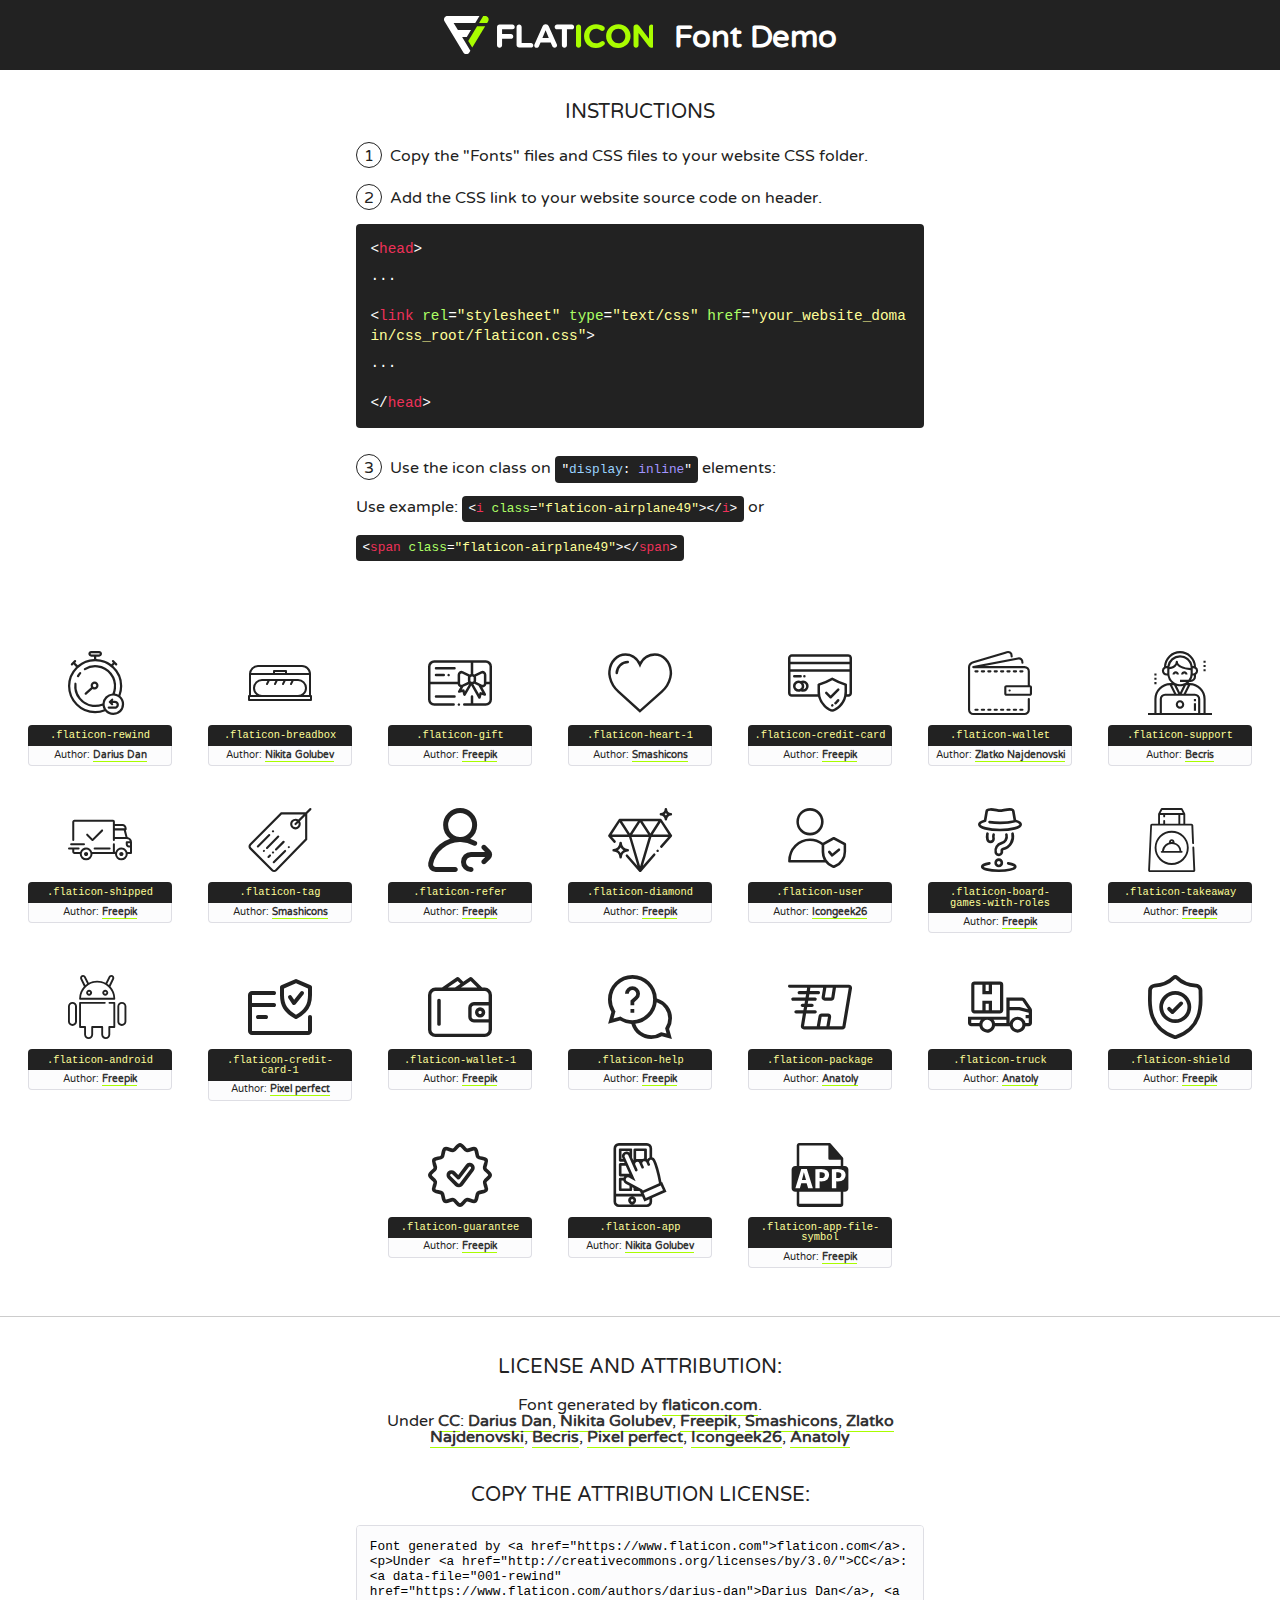
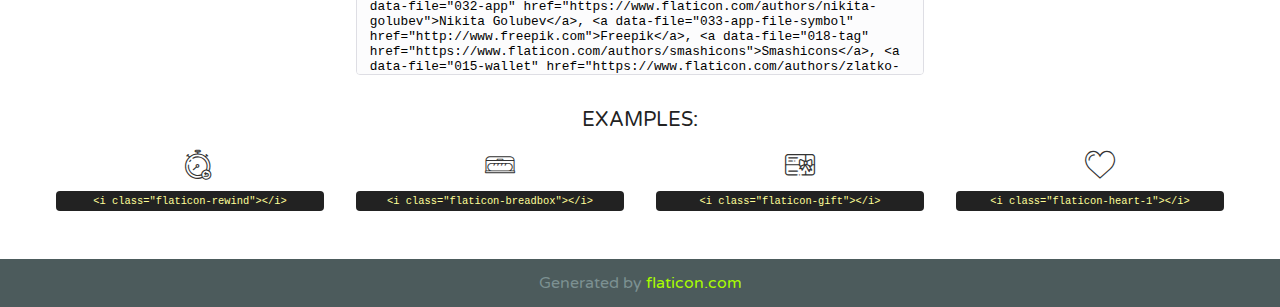
<file: DeliMarket.Tienda/wwwroot/css/font/flaticon.html>
<!DOCTYPE html>
<!--
  Flaticon icon font: Flaticon
  Creation date: 28/11/2019 06:06
-->
<html>
<!DOCTYPE html>
<html>

<head>
    <title>Flaticon WebFont</title>
    <link href="http://fonts.googleapis.com/css?family=Varela+Round" rel="stylesheet" type="text/css" />
    <link rel="stylesheet" type="text/css" href="flaticon.css">
    <meta charset="UTF-8">
    <style>
    html, body, div, span, applet, object, iframe,
    h1, h2, h3, h4, h5, h6, p, blockquote, pre,
    a, abbr, acronym, address, big, cite, code,
    del, dfn, em, img, ins, kbd, q, s, samp,
    small, strike, strong, sub, sup, tt, var,
    b, u, i, center,
    dl, dt, dd, ol, ul, li,
    fieldset, form, label, legend,
    table, caption, tbody, tfoot, thead, tr, th, td,
    article, aside, canvas, details, embed, 
    figure, figcaption, footer, header, hgroup, 
    menu, nav, output, ruby, section, summary,
    time, mark, audio, video {
        margin: 0;
        padding: 0;
        border: 0;
        font-size: 100%;
        font: inherit;
        vertical-align: baseline;
    }
    /* HTML5 display-role reset for older browsers */
    article, aside, details, figcaption, figure, 
    footer, header, hgroup, menu, nav, section {
        display: block;
    }
    body {
        line-height: 1;
    }
    ol, ul {
        list-style: none;
    }
    blockquote, q {
        quotes: none;
    }
    blockquote:before, blockquote:after,
    q:before, q:after {
        content: '';
        content: none;
    }
    table {
        border-collapse: collapse;
        border-spacing: 0;
    }
    body {
        font-family: 'Varela Round', Helvetica, Arial, sans-serif;
        font-size: 16px;
        color: #222;
    }
    a {
        color: #333;
        border-bottom: 1px solid #a9fd00;
        font-weight: bold;
        text-decoration: none;
    }
    * {
        -moz-box-sizing: border-box;
        -webkit-box-sizing: border-box;
        box-sizing: border-box;
        margin: 0;
        padding: 0;
    }
    [class^="flaticon-"]:before, [class*=" flaticon-"]:before, [class^="flaticon-"]:after, [class*=" flaticon-"]:after {
        font-family: Flaticon;
        font-size: 30px;
        font-style: normal;
        margin-left: 20px;
        color: #333;
    }
    .wrapper {
        max-width: 600px;
        margin: auto;
        padding: 0 1em;
    }
    .title {
        font-size: 1.25em;
        text-align: center;
        margin-bottom: 1em;
        text-transform: uppercase;
    }
    header {
        text-align: center;
        background-color: #222;
        color: #fff;
        padding: 1em;
    }
    header .logo {
        width: 210px;
        height: 38px;
        display: inline-block;
        vertical-align: middle;
        margin-right: 1em;
        border: none;
    }
    header strong {
        font-size: 1.95em;
        font-weight: bold;
        vertical-align: middle;
        margin-top: 5px;
        display: inline-block;
    }
    .demo {
        margin: 2em auto;
        line-height: 1.25em;
    }
    .demo ul li {
        margin-bottom: 1em;
    }
    .demo ul li .num {
        color: #222;
        border-radius: 20px;
        display: inline-block;
        width: 26px;
        padding: 3px;
        height: 26px;
        text-align: center;
        margin-right: 0.5em;
        border: 1px solid #222;
    }
    .demo ul li code {
        background-color: #222;
        border-radius: 4px;
        padding: 0.25em 0.5em;
        display: inline-block;
        color: #fff;
        font-family: Consolas,Monaco,Lucida Console,Liberation Mono,DejaVu Sans Mono,Bitstream Vera Sans Mono,Courier New, monospace;
        font-weight: lighter;
        margin-top: 1em;
        font-size: 0.8em;
        word-break: break-all;
    }
    .demo ul li code.big {
        padding: 1em;
        font-size: 0.9em;
    }
    .demo ul li code .red {
        color: #EF3159;
    }
    .demo ul li code .green {
        color: #ACFF65;
    }
    .demo ul li code .yellow {
        color: #FFFF99;
    }
    .demo ul li code .blue {
        color: #99D3FF;
    }
    .demo ul li code .purple {
        color: #A295FF;
    }
    .demo ul li code .dots {
        margin-top: 0.5em;
        display: block;
    }
    #glyphs {
        border-bottom: 1px solid #ccc;
        padding: 2em 0;
        text-align: center;
    }
    .glyph {
        display: inline-block;
        width: 9em;
        margin: 1em;
        text-align: center;
        vertical-align: top;
        background: #FFF;
    }
    .glyph .glyph-icon {
        padding: 10px;
        display: block;
        font-family:"Flaticon";
        font-size: 64px;
        line-height: 1;
    }
    .glyph .glyph-icon:before {
        font-size: 64px;
        color: #222;
        margin-left: 0;
    }
    .class-name {
        font-size: 0.65em;
        background-color: #222;
        color: #fff;
        border-radius: 4px 4px 0 0;
        padding: 0.5em;
        color: #FFFF99;
        font-family: Consolas,Monaco,Lucida Console,Liberation Mono,DejaVu Sans Mono,Bitstream Vera Sans Mono,Courier New, monospace;
    }
    .author-name {
        font-size: 0.6em;
        background-color: #fcfcfd;
        border: 1px solid #DEDEE4;
        border-top: 0;
        border-radius: 0 0 4px 4px;
        padding: 0.5em;
    }
    .class-name:last-child {
        font-size: 10px;
        color:#888;
    }
    .class-name:last-child a {
        font-size: 10px;
        color:#555;
    }
    .class-name:last-child a:hover {
        color:#a9fd00;
    }
    .glyph > input {
        display: block;
        width: 100px;
        margin: 5px auto;
        text-align: center;
        font-size: 12px;
        cursor: text;
    }
    .glyph > input.icon-input {
        font-family:"Flaticon";
        font-size: 16px;
        margin-bottom: 10px;
    }
    .attribution .title {
        margin-top: 2em;
    }
    .attribution textarea {
        background-color: #fcfcfd;
        padding: 1em;
        border: none;
        box-shadow: none;
        border: 1px solid #DEDEE4;
        border-radius: 4px;
        resize: none;
        width: 100%;
        height: 150px;
        font-size: 0.8em;
        font-family: Consolas,Monaco,Lucida Console,Liberation Mono,DejaVu Sans Mono,Bitstream Vera Sans Mono,Courier New, monospace;
        -webkit-appearance: none;
    }
    .iconsuse {
        margin: 2em auto;
        text-align: center;
        max-width: 1200px;
    }
    .iconsuse:after {
        content: '';
        display: table;
        clear: both;
    }
    .iconsuse .image {
        float: left;
        width: 25%;
        padding: 0 1em;
    }
    .iconsuse .image p {
        margin-bottom: 1em;
    }
    .iconsuse .image span {
        display: block;
        font-size: 0.65em;
        background-color: #222;
        color: #fff;
        border-radius: 4px;
        padding: 0.5em;
        color: #FFFF99;
        margin-top: 1em;
        font-family: Consolas,Monaco,Lucida Console,Liberation Mono,DejaVu Sans Mono,Bitstream Vera Sans Mono,Courier New, monospace;
    }
    #footer {
        text-align: center;
        background-color: #4C5B5C;
        color: #7c9192;
        padding: 1em;
    }
    #footer a {
        border: none;
        color: #a9fd00;
        font-weight: normal;
    }
    @media (max-width: 960px) {
        .iconsuse .image {
            width: 50%;
        }
    }
    @media (max-width: 560px) {
        .iconsuse .image {
            width: 100%;
        }
    }
    </style>
</head>

<body class="characters-off">

    <header>
        <a href="https://www.flaticon.com" target="_blank" class="logo">
            <svg version="1.1" xmlns="http://www.w3.org/2000/svg" xmlns:xlink="http://www.w3.org/1999/xlink" xmlns:a="http://ns.adobe.com/AdobeSVGViewerExtensions/3.0/" viewBox="0 0 560.875 102.036" enable-background="new 0 0 560.875 102.036" xml:space="preserve">
                <defs>
                </defs>
                <g>
                    <g class="letters">
                        <path fill="#ffffff" d="M141.596,29.675c0-3.777,2.985-6.767,6.764-6.767h34.438c3.426,0,6.15,2.728,6.15,6.15
                        c0,3.43-2.724,6.149-6.15,6.149h-27.674v13.091h23.719c3.429,0,6.151,2.724,6.151,6.15c0,3.43-2.723,6.149-6.151,6.149h-23.719
                        v17.574c0,3.773-2.986,6.761-6.764,6.761c-3.779,0-6.764-2.989-6.764-6.761V29.675z"></path>
                        <path fill="#ffffff" d="M193.844,29.149c0-3.781,2.985-6.767,6.764-6.767c3.776,0,6.763,2.985,6.763,6.767v42.957h25.039
                        c3.426,0,6.149,2.726,6.149,6.153c0,3.425-2.723,6.15-6.149,6.15h-31.802c-3.779,0-6.764-2.986-6.764-6.768V29.149z"></path>
                        <path fill="#ffffff" d="M241.891,75.71l21.438-48.407c1.492-3.341,4.215-5.357,7.906-5.357h0.792
                        c3.686,0,6.323,2.017,7.815,5.357l21.439,48.407c0.436,0.967,0.701,1.845,0.701,2.723c0,3.602-2.809,6.501-6.414,6.501
                        c-3.161,0-5.269-1.845-6.499-4.655l-4.132-9.661h-27.059l-4.301,10.102c-1.144,2.631-3.426,4.214-6.237,4.214
                        c-3.517,0-6.24-2.81-6.24-6.325C241.1,77.64,241.451,76.677,241.891,75.71z M279.932,58.666l-8.521-20.297l-8.526,20.297H279.932
                        z"></path>
                        <path fill="#ffffff" d="M314.864,35.387H301.86c-3.429,0-6.239-2.813-6.239-6.238c0-3.429,2.811-6.24,6.239-6.24h39.533
                        c3.426,0,6.237,2.811,6.237,6.24c0,3.425-2.811,6.238-6.237,6.238h-13.001v42.785c0,3.773-2.99,6.761-6.764,6.761
                        c-3.779,0-6.764-2.989-6.764-6.761V35.387z"></path>
                        <path fill="#A9FD00" d="M352.615,29.149c0-3.781,2.985-6.767,6.767-6.767c3.774,0,6.761,2.985,6.761,6.767v49.024
                        c0,3.773-2.987,6.761-6.761,6.761c-3.781,0-6.767-2.989-6.767-6.761V29.149z"></path>
                        <path fill="#A9FD00" d="M374.132,53.836v-0.179c0-17.481,13.178-31.801,32.065-31.801c9.22,0,15.459,2.458,20.557,6.238
                        c1.402,1.054,2.637,2.985,2.637,5.357c0,3.692-2.985,6.59-6.681,6.59c-1.845,0-3.071-0.702-4.044-1.319
                        c-3.776-2.813-7.729-4.393-12.562-4.393c-10.364,0-17.831,8.611-17.831,19.154v0.173c0,10.542,7.291,19.329,17.831,19.329
                        c5.715,0,9.492-1.756,13.359-4.834c1.049-0.874,2.458-1.491,4.039-1.491c3.429,0,6.325,2.813,6.325,6.236
                        c0,2.106-1.056,3.78-2.282,4.834c-5.539,4.834-12.036,7.733-21.878,7.733C387.572,85.464,374.132,71.493,374.132,53.836z"></path>
                        <path fill="#A9FD00" d="M433.009,53.836v-0.179c0-17.481,13.79-31.801,32.766-31.801c18.981,0,32.592,14.143,32.592,31.628v0.173
                        c0,17.483-13.785,31.807-32.769,31.807C446.625,85.464,433.009,71.32,433.009,53.836z M484.224,53.836v-0.179
                        c0-10.539-7.725-19.326-18.626-19.326c-10.893,0-18.449,8.611-18.449,19.154v0.173c0,10.542,7.73,19.329,18.626,19.329
                        C476.676,72.986,484.224,64.378,484.224,53.836z"></path>
                        <path fill="#A9FD00" d="M506.233,29.321c0-3.774,2.99-6.763,6.767-6.763h1.401c3.252,0,5.183,1.583,7.029,3.953l26.093,34.265
                        V29.059c0-3.692,2.99-6.677,6.681-6.677c3.683,0,6.671,2.985,6.671,6.677v48.934c0,3.78-2.987,6.765-6.764,6.765h-0.436
                        c-3.257,0-5.188-1.581-7.034-3.953l-27.056-35.492v32.944c0,3.687-2.985,6.676-6.678,6.676c-3.683,0-6.673-2.989-6.673-6.676
                        V29.321z"></path>
                    </g>
                    <g class="insignia">
                        <path fill="#ffffff" d="M48.372,56.137h12.517l11.156-18.537H37.186L25.688,18.539h57.825L94.668,0H9.271
                        C5.925,0,2.842,1.801,1.198,4.716c-1.644,2.907-1.593,6.482,0.134,9.343l50.38,83.501c1.678,2.781,4.689,4.476,7.938,4.476
                        c3.246,0,6.257-1.695,7.935-4.476l2.898-4.804L48.372,56.137z"></path>
                        <g class="i">
                            <path fill="#A9FD00" d="M93.575,18.539h0.031v0.004l21.652,0.004l2.705-4.488c1.727-2.861,1.778-6.436,0.133-9.343
                            C116.454,1.801,113.371,0,110.026,0h-5.294L93.575,18.539z"></path>
                            <polygon fill="#A9FD00" points="88.291,27.356 64.725,66.486 75.519,84.404 109.942,27.356"></polygon>
                        </g>
                    </g>
                </g>
            </svg>
        </a>
        <strong>Font Demo</strong>
    </header>


    <section class="demo wrapper">

        <p class="title">Instructions</p>

        <ul>
            <li>
                <span class="num">1</span>Copy the "Fonts" files and CSS files to your website CSS folder.
            </li>
            <li>
                <span class="num">2</span>Add the CSS link to your website source code on header.
                <code class="big">
                    &lt;<span class="red">head</span>&gt;
                    <br/><span class="dots">...</span>
                    <br/>&lt;<span class="red">link</span> <span class="green">rel</span>=<span class="yellow">"stylesheet"</span> <span class="green">type</span>=<span class="yellow">"text/css"</span> <span class="green">href</span>=<span class="yellow">"your_website_domain/css_root/flaticon.css"</span>&gt;
                    <br/><span class="dots">...</span>
                    <br/>&lt;/<span class="red">head</span>&gt;
                </code>
            </li>

            <li>
                <p>
                    <span class="num">3</span>Use the icon class on <code>"<span class="blue">display</span>:<span class="purple"> inline</span>"</code> elements:
                    <br />
                    Use example: <code>&lt;<span class="red">i</span> <span class="green">class</span>=<span class="yellow">&quot;flaticon-airplane49&quot;</span>&gt;&lt;/<span class="red">i</span>&gt;</code> or <code>&lt;<span class="red">span</span> <span class="green">class</span>=<span class="yellow">&quot;flaticon-airplane49&quot;</span>&gt;&lt;/<span class="red">span</span>&gt;</code>
            </li>
        </ul>

    </section>




   <section id="glyphs">          
    
      
        <div class="glyph"><div class="glyph-icon flaticon-rewind"></div>
            <div class="class-name">.flaticon-rewind</div>
            <div class="author-name">Author: <a data-file="001-rewind" href="https://www.flaticon.com/authors/darius-dan">Darius Dan</a> </div> 
        </div>        
        
        <div class="glyph"><div class="glyph-icon flaticon-breadbox"></div>
            <div class="class-name">.flaticon-breadbox</div>
            <div class="author-name">Author: <a data-file="002-breadbox" href="https://www.flaticon.com/authors/nikita-golubev">Nikita Golubev</a> </div> 
        </div>        
        
        <div class="glyph"><div class="glyph-icon flaticon-gift"></div>
            <div class="class-name">.flaticon-gift</div>
            <div class="author-name">Author: <a data-file="003-gift" href="http://www.freepik.com">Freepik</a> </div> 
        </div>        
        
        <div class="glyph"><div class="glyph-icon flaticon-heart-1"></div>
            <div class="class-name">.flaticon-heart-1</div>
            <div class="author-name">Author: <a data-file="013-heart-1" href="https://www.flaticon.com/authors/smashicons">Smashicons</a> </div> 
        </div>        
        
        <div class="glyph"><div class="glyph-icon flaticon-credit-card"></div>
            <div class="class-name">.flaticon-credit-card</div>
            <div class="author-name">Author: <a data-file="014-credit-card" href="http://www.freepik.com">Freepik</a> </div> 
        </div>        
        
        <div class="glyph"><div class="glyph-icon flaticon-wallet"></div>
            <div class="class-name">.flaticon-wallet</div>
            <div class="author-name">Author: <a data-file="015-wallet" href="https://www.flaticon.com/authors/zlatko-najdenovski">Zlatko Najdenovski</a> </div> 
        </div>        
        
        <div class="glyph"><div class="glyph-icon flaticon-support"></div>
            <div class="class-name">.flaticon-support</div>
            <div class="author-name">Author: <a data-file="016-support" href="https://www.flaticon.com/authors/becris">Becris</a> </div> 
        </div>        
        
        <div class="glyph"><div class="glyph-icon flaticon-shipped"></div>
            <div class="class-name">.flaticon-shipped</div>
            <div class="author-name">Author: <a data-file="017-shipped" href="http://www.freepik.com">Freepik</a> </div> 
        </div>        
        
        <div class="glyph"><div class="glyph-icon flaticon-tag"></div>
            <div class="class-name">.flaticon-tag</div>
            <div class="author-name">Author: <a data-file="018-tag" href="https://www.flaticon.com/authors/smashicons">Smashicons</a> </div> 
        </div>        
        
        <div class="glyph"><div class="glyph-icon flaticon-refer"></div>
            <div class="class-name">.flaticon-refer</div>
            <div class="author-name">Author: <a data-file="019-refer" href="http://www.freepik.com">Freepik</a> </div> 
        </div>        
        
        <div class="glyph"><div class="glyph-icon flaticon-diamond"></div>
            <div class="class-name">.flaticon-diamond</div>
            <div class="author-name">Author: <a data-file="020-diamond" href="http://www.freepik.com">Freepik</a> </div> 
        </div>        
        
        <div class="glyph"><div class="glyph-icon flaticon-user"></div>
            <div class="class-name">.flaticon-user</div>
            <div class="author-name">Author: <a data-file="021-user" href="https://www.flaticon.com/authors/icongeek26">Icongeek26</a> </div> 
        </div>        
        
        <div class="glyph"><div class="glyph-icon flaticon-board-games-with-roles"></div>
            <div class="class-name">.flaticon-board-games-with-roles</div>
            <div class="author-name">Author: <a data-file="022-board-games-with-roles" href="http://www.freepik.com">Freepik</a> </div> 
        </div>        
        
        <div class="glyph"><div class="glyph-icon flaticon-takeaway"></div>
            <div class="class-name">.flaticon-takeaway</div>
            <div class="author-name">Author: <a data-file="023-takeaway" href="http://www.freepik.com">Freepik</a> </div> 
        </div>        
        
        <div class="glyph"><div class="glyph-icon flaticon-android"></div>
            <div class="class-name">.flaticon-android</div>
            <div class="author-name">Author: <a data-file="024-android" href="http://www.freepik.com">Freepik</a> </div> 
        </div>        
        
        <div class="glyph"><div class="glyph-icon flaticon-credit-card-1"></div>
            <div class="class-name">.flaticon-credit-card-1</div>
            <div class="author-name">Author: <a data-file="025-credit-card-1" href="https://www.flaticon.com/authors/pixel-perfect">Pixel perfect</a> </div> 
        </div>        
        
        <div class="glyph"><div class="glyph-icon flaticon-wallet-1"></div>
            <div class="class-name">.flaticon-wallet-1</div>
            <div class="author-name">Author: <a data-file="026-wallet-1" href="http://www.freepik.com">Freepik</a> </div> 
        </div>        
        
        <div class="glyph"><div class="glyph-icon flaticon-help"></div>
            <div class="class-name">.flaticon-help</div>
            <div class="author-name">Author: <a data-file="027-help" href="http://www.freepik.com">Freepik</a> </div> 
        </div>        
        
        <div class="glyph"><div class="glyph-icon flaticon-package"></div>
            <div class="class-name">.flaticon-package</div>
            <div class="author-name">Author: <a data-file="028-package" href="https://www.flaticon.com/authors/anatoly">Anatoly</a> </div> 
        </div>        
        
        <div class="glyph"><div class="glyph-icon flaticon-truck"></div>
            <div class="class-name">.flaticon-truck</div>
            <div class="author-name">Author: <a data-file="029-truck" href="https://www.flaticon.com/authors/anatoly">Anatoly</a> </div> 
        </div>        
        
        <div class="glyph"><div class="glyph-icon flaticon-shield"></div>
            <div class="class-name">.flaticon-shield</div>
            <div class="author-name">Author: <a data-file="030-shield" href="http://www.freepik.com">Freepik</a> </div> 
        </div>        
        
        <div class="glyph"><div class="glyph-icon flaticon-guarantee"></div>
            <div class="class-name">.flaticon-guarantee</div>
            <div class="author-name">Author: <a data-file="031-guarantee" href="http://www.freepik.com">Freepik</a> </div> 
        </div>        
        
        <div class="glyph"><div class="glyph-icon flaticon-app"></div>
            <div class="class-name">.flaticon-app</div>
            <div class="author-name">Author: <a data-file="032-app" href="https://www.flaticon.com/authors/nikita-golubev">Nikita Golubev</a> </div> 
        </div>        
        
        <div class="glyph"><div class="glyph-icon flaticon-app-file-symbol"></div>
            <div class="class-name">.flaticon-app-file-symbol</div>
            <div class="author-name">Author: <a data-file="033-app-file-symbol" href="http://www.freepik.com">Freepik</a> </div> 
        </div>        
        

    </section>



    <section class="attribution wrapper"   style="text-align:center;">

      <div class="title">License and attribution:</div><div class="attrDiv">Font generated by <a href="https://www.flaticon.com">flaticon.com</a>. <div><p>Under <a href="http://creativecommons.org/licenses/by/3.0/">CC</a>: <a data-file="001-rewind" href="https://www.flaticon.com/authors/darius-dan">Darius Dan</a>, <a data-file="032-app" href="https://www.flaticon.com/authors/nikita-golubev">Nikita Golubev</a>, <a data-file="033-app-file-symbol" href="http://www.freepik.com">Freepik</a>, <a data-file="018-tag" href="https://www.flaticon.com/authors/smashicons">Smashicons</a>, <a data-file="015-wallet" href="https://www.flaticon.com/authors/zlatko-najdenovski">Zlatko Najdenovski</a>, <a data-file="016-support" href="https://www.flaticon.com/authors/becris">Becris</a>, <a data-file="025-credit-card-1" href="https://www.flaticon.com/authors/pixel-perfect">Pixel perfect</a>, <a data-file="021-user" href="https://www.flaticon.com/authors/icongeek26">Icongeek26</a>, <a data-file="029-truck" href="https://www.flaticon.com/authors/anatoly">Anatoly</a></p>  </div>
      </div>
      <div class="title">Copy the Attribution License:</div>

    <textarea onclick="this.focus();this.select();">Font generated by &lt;a href=&quot;https://www.flaticon.com&quot;&gt;flaticon.com&lt;/a&gt;. <p>Under <a href="http://creativecommons.org/licenses/by/3.0/">CC</a>: <a data-file="001-rewind" href="https://www.flaticon.com/authors/darius-dan">Darius Dan</a>, <a data-file="032-app" href="https://www.flaticon.com/authors/nikita-golubev">Nikita Golubev</a>, <a data-file="033-app-file-symbol" href="http://www.freepik.com">Freepik</a>, <a data-file="018-tag" href="https://www.flaticon.com/authors/smashicons">Smashicons</a>, <a data-file="015-wallet" href="https://www.flaticon.com/authors/zlatko-najdenovski">Zlatko Najdenovski</a>, <a data-file="016-support" href="https://www.flaticon.com/authors/becris">Becris</a>, <a data-file="025-credit-card-1" href="https://www.flaticon.com/authors/pixel-perfect">Pixel perfect</a>, <a data-file="021-user" href="https://www.flaticon.com/authors/icongeek26">Icongeek26</a>, <a data-file="029-truck" href="https://www.flaticon.com/authors/anatoly">Anatoly</a></p>  
     </textarea>

    </section>

    <section class="iconsuse">

          <div class="title">Examples:</div>            
             
            <div class="image">
                <p>
                    <i class="glyph-icon flaticon-rewind"></i> 
                    <span>&lt;i class=&quot;flaticon-rewind&quot;&gt;&lt;/i&gt;</span>
                </p>
            </div>
            
            <div class="image">
                <p>
                    <i class="glyph-icon flaticon-breadbox"></i> 
                    <span>&lt;i class=&quot;flaticon-breadbox&quot;&gt;&lt;/i&gt;</span>
                </p>
            </div>
            
            <div class="image">
                <p>
                    <i class="glyph-icon flaticon-gift"></i> 
                    <span>&lt;i class=&quot;flaticon-gift&quot;&gt;&lt;/i&gt;</span>
                </p>
            </div>
            
            <div class="image">
                <p>
                    <i class="glyph-icon flaticon-heart-1"></i> 
                    <span>&lt;i class=&quot;flaticon-heart-1&quot;&gt;&lt;/i&gt;</span>
                </p>
            </div>
                       
        </div>
                            
    </section>

<div id="footer">
    <div>Generated by <a href="https://www.flaticon.com">flaticon.com</a>
    </div>
</div>



</body>
</html>
</file>
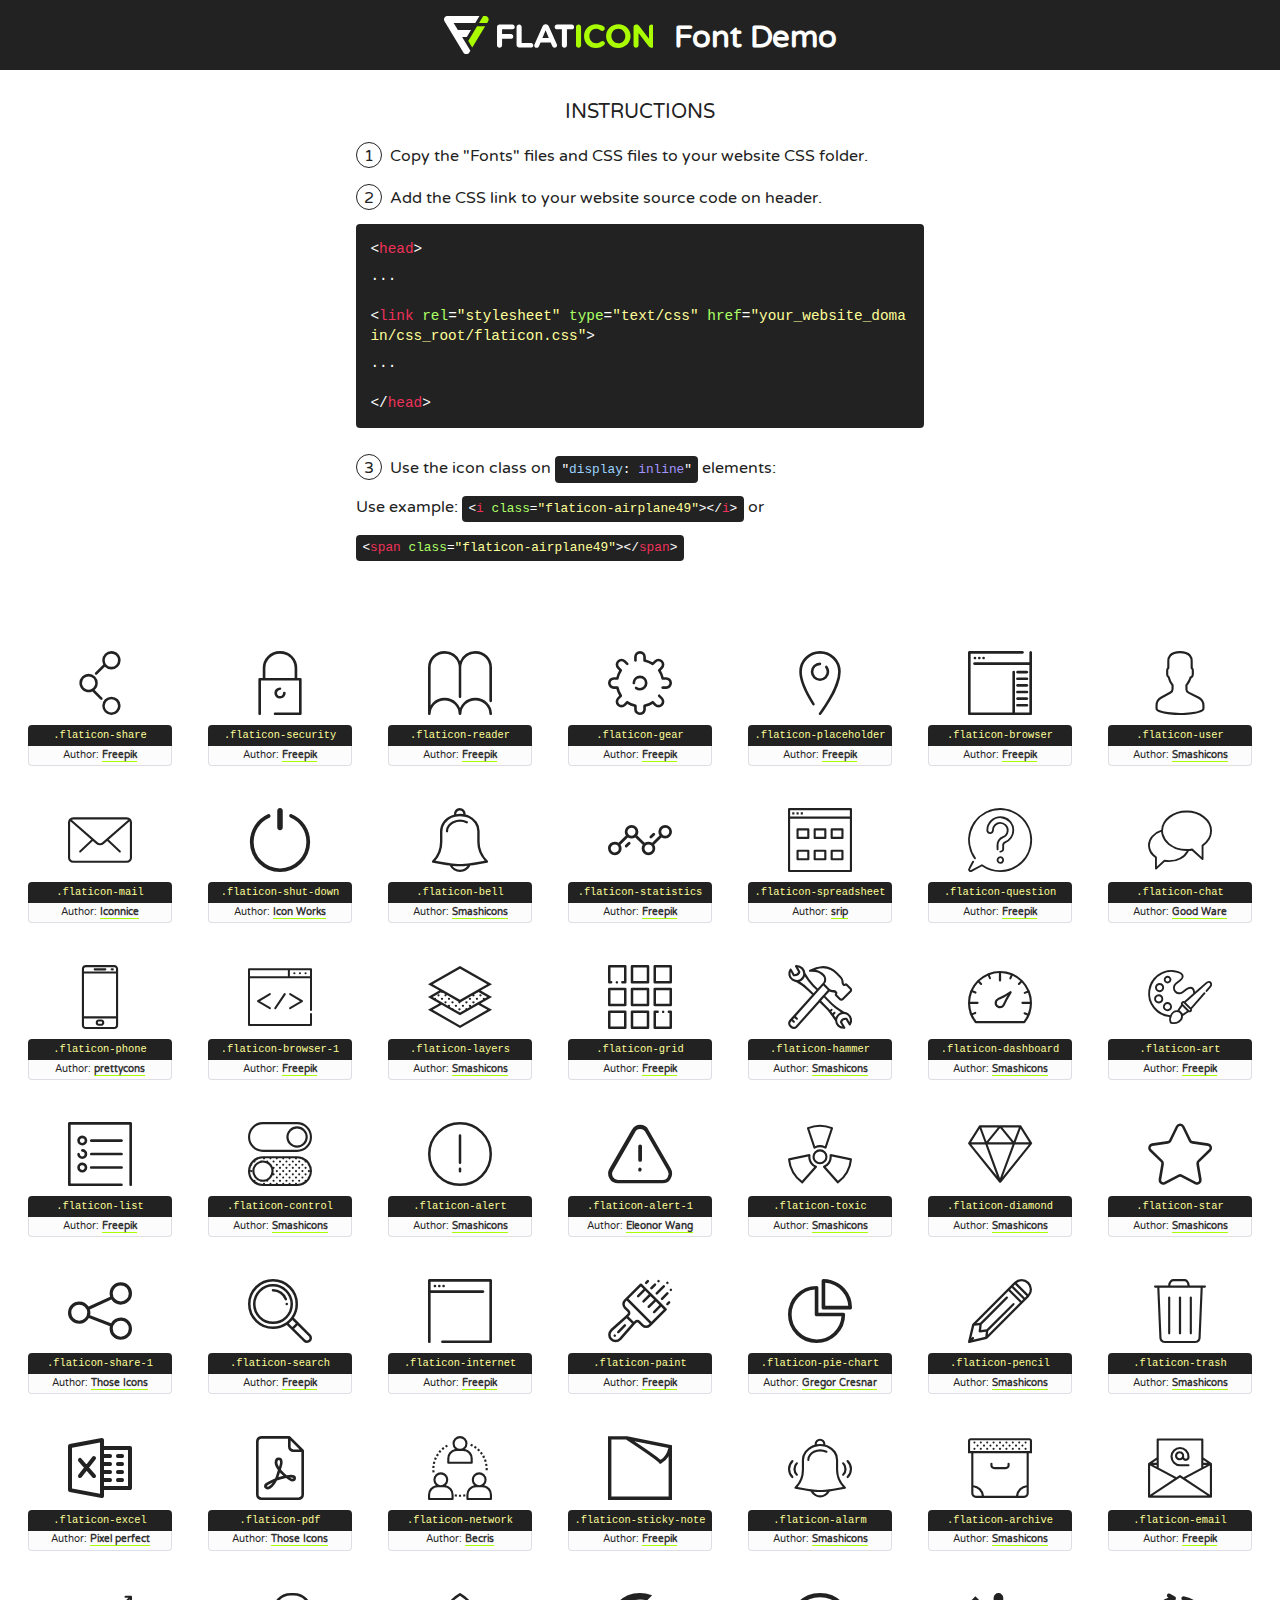
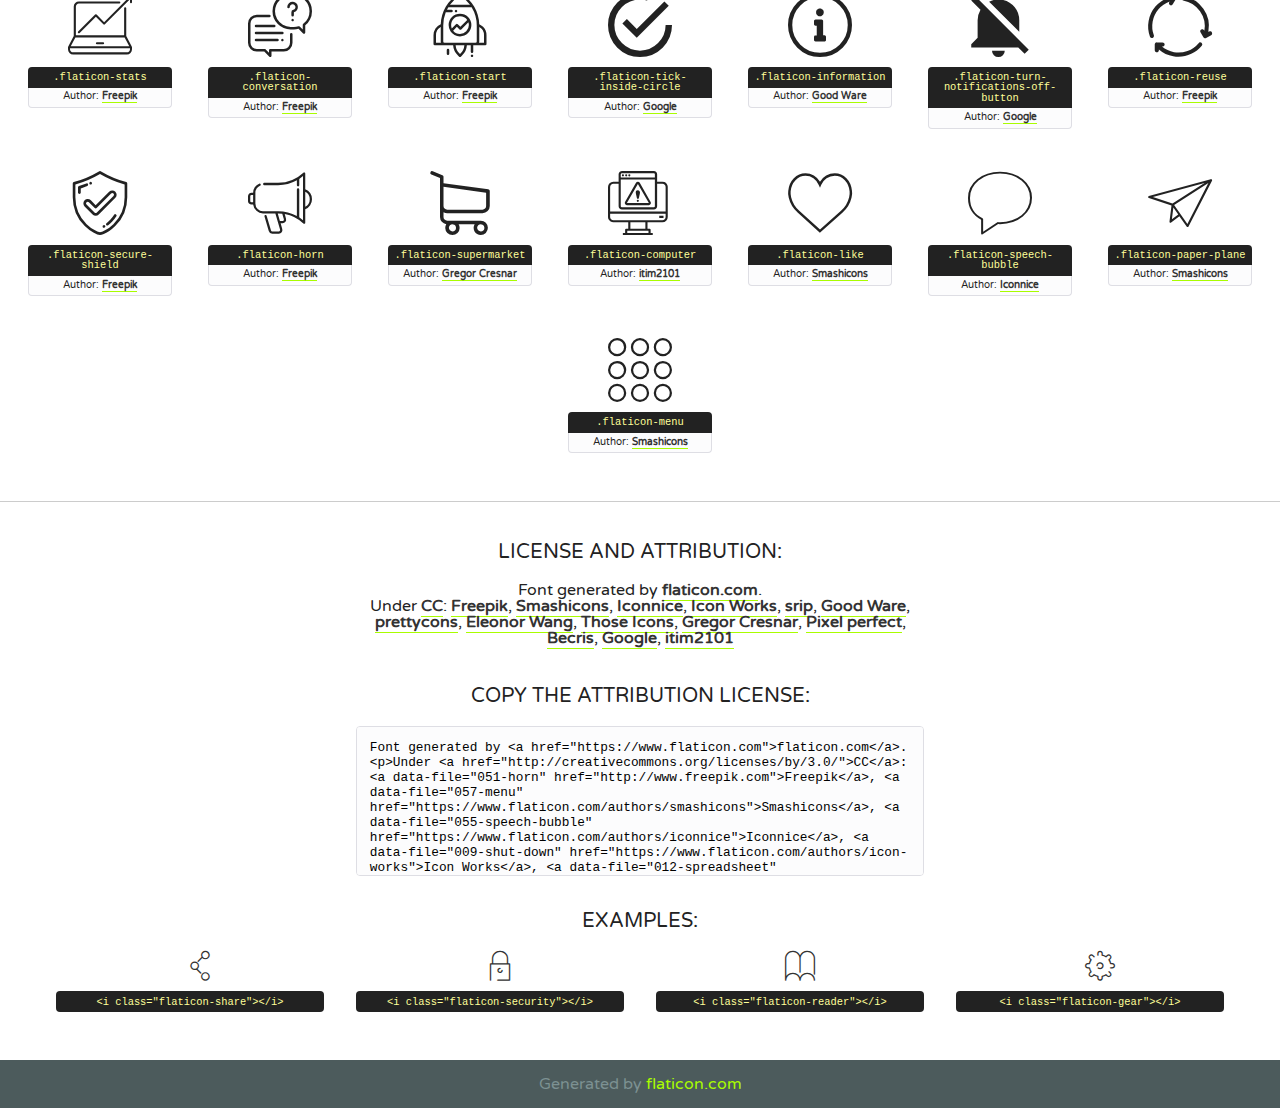
<file: DeliMarket/DeliMarket/Client/wwwroot/vendors/iconic-fonts/flat-icons/flaticon.html>
<!DOCTYPE html>
<!--
  Flaticon icon font: Flaticon
  Creation date: 16/02/2019 00:05
-->
<html>
<!DOCTYPE html>
<html>

<head>
    <title>Flaticon WebFont</title>
    <link href="http://fonts.googleapis.com/css?family=Varela+Round" rel="stylesheet" type="text/css" />
    <link rel="stylesheet" type="text/css" href="flaticon.css">
    <meta charset="UTF-8">
    <style>
    html, body, div, span, applet, object, iframe,
    h1, h2, h3, h4, h5, h6, p, blockquote, pre,
    a, abbr, acronym, address, big, cite, code,
    del, dfn, em, img, ins, kbd, q, s, samp,
    small, strike, strong, sub, sup, tt, var,
    b, u, i, center,
    dl, dt, dd, ol, ul, li,
    fieldset, form, label, legend,
    table, caption, tbody, tfoot, thead, tr, th, td,
    article, aside, canvas, details, embed, 
    figure, figcaption, footer, header, hgroup, 
    menu, nav, output, ruby, section, summary,
    time, mark, audio, video {
        margin: 0;
        padding: 0;
        border: 0;
        font-size: 100%;
        font: inherit;
        vertical-align: baseline;
    }
    /* HTML5 display-role reset for older browsers */
    article, aside, details, figcaption, figure, 
    footer, header, hgroup, menu, nav, section {
        display: block;
    }
    body {
        line-height: 1;
    }
    ol, ul {
        list-style: none;
    }
    blockquote, q {
        quotes: none;
    }
    blockquote:before, blockquote:after,
    q:before, q:after {
        content: '';
        content: none;
    }
    table {
        border-collapse: collapse;
        border-spacing: 0;
    }
    body {
        font-family: 'Varela Round', Helvetica, Arial, sans-serif;
        font-size: 16px;
        color: #222;
    }
    a {
        color: #333;
        border-bottom: 1px solid #a9fd00;
        font-weight: bold;
        text-decoration: none;
    }
    * {
        -moz-box-sizing: border-box;
        -webkit-box-sizing: border-box;
        box-sizing: border-box;
        margin: 0;
        padding: 0;
    }
    [class^="flaticon-"]:before, [class*=" flaticon-"]:before, [class^="flaticon-"]:after, [class*=" flaticon-"]:after {
        font-family: Flaticon;
        font-size: 30px;
        font-style: normal;
        margin-left: 20px;
        color: #333;
    }
    .wrapper {
        max-width: 600px;
        margin: auto;
        padding: 0 1em;
    }
    .title {
        font-size: 1.25em;
        text-align: center;
        margin-bottom: 1em;
        text-transform: uppercase;
    }
    header {
        text-align: center;
        background-color: #222;
        color: #fff;
        padding: 1em;
    }
    header .logo {
        width: 210px;
        height: 38px;
        display: inline-block;
        vertical-align: middle;
        margin-right: 1em;
        border: none;
    }
    header strong {
        font-size: 1.95em;
        font-weight: bold;
        vertical-align: middle;
        margin-top: 5px;
        display: inline-block;
    }
    .demo {
        margin: 2em auto;
        line-height: 1.25em;
    }
    .demo ul li {
        margin-bottom: 1em;
    }
    .demo ul li .num {
        color: #222;
        border-radius: 20px;
        display: inline-block;
        width: 26px;
        padding: 3px;
        height: 26px;
        text-align: center;
        margin-right: 0.5em;
        border: 1px solid #222;
    }
    .demo ul li code {
        background-color: #222;
        border-radius: 4px;
        padding: 0.25em 0.5em;
        display: inline-block;
        color: #fff;
        font-family: Consolas,Monaco,Lucida Console,Liberation Mono,DejaVu Sans Mono,Bitstream Vera Sans Mono,Courier New, monospace;
        font-weight: lighter;
        margin-top: 1em;
        font-size: 0.8em;
        word-break: break-all;
    }
    .demo ul li code.big {
        padding: 1em;
        font-size: 0.9em;
    }
    .demo ul li code .red {
        color: #EF3159;
    }
    .demo ul li code .green {
        color: #ACFF65;
    }
    .demo ul li code .yellow {
        color: #FFFF99;
    }
    .demo ul li code .blue {
        color: #99D3FF;
    }
    .demo ul li code .purple {
        color: #A295FF;
    }
    .demo ul li code .dots {
        margin-top: 0.5em;
        display: block;
    }
    #glyphs {
        border-bottom: 1px solid #ccc;
        padding: 2em 0;
        text-align: center;
    }
    .glyph {
        display: inline-block;
        width: 9em;
        margin: 1em;
        text-align: center;
        vertical-align: top;
        background: #FFF;
    }
    .glyph .glyph-icon {
        padding: 10px;
        display: block;
        font-family:"Flaticon";
        font-size: 64px;
        line-height: 1;
    }
    .glyph .glyph-icon:before {
        font-size: 64px;
        color: #222;
        margin-left: 0;
    }
    .class-name {
        font-size: 0.65em;
        background-color: #222;
        color: #fff;
        border-radius: 4px 4px 0 0;
        padding: 0.5em;
        color: #FFFF99;
        font-family: Consolas,Monaco,Lucida Console,Liberation Mono,DejaVu Sans Mono,Bitstream Vera Sans Mono,Courier New, monospace;
    }
    .author-name {
        font-size: 0.6em;
        background-color: #fcfcfd;
        border: 1px solid #DEDEE4;
        border-top: 0;
        border-radius: 0 0 4px 4px;
        padding: 0.5em;
    }
    .class-name:last-child {
        font-size: 10px;
        color:#888;
    }
    .class-name:last-child a {
        font-size: 10px;
        color:#555;
    }
    .class-name:last-child a:hover {
        color:#a9fd00;
    }
    .glyph > input {
        display: block;
        width: 100px;
        margin: 5px auto;
        text-align: center;
        font-size: 12px;
        cursor: text;
    }
    .glyph > input.icon-input {
        font-family:"Flaticon";
        font-size: 16px;
        margin-bottom: 10px;
    }
    .attribution .title {
        margin-top: 2em;
    }
    .attribution textarea {
        background-color: #fcfcfd;
        padding: 1em;
        border: none;
        box-shadow: none;
        border: 1px solid #DEDEE4;
        border-radius: 4px;
        resize: none;
        width: 100%;
        height: 150px;
        font-size: 0.8em;
        font-family: Consolas,Monaco,Lucida Console,Liberation Mono,DejaVu Sans Mono,Bitstream Vera Sans Mono,Courier New, monospace;
        -webkit-appearance: none;
    }
    .iconsuse {
        margin: 2em auto;
        text-align: center;
        max-width: 1200px;
    }
    .iconsuse:after {
        content: '';
        display: table;
        clear: both;
    }
    .iconsuse .image {
        float: left;
        width: 25%;
        padding: 0 1em;
    }
    .iconsuse .image p {
        margin-bottom: 1em;
    }
    .iconsuse .image span {
        display: block;
        font-size: 0.65em;
        background-color: #222;
        color: #fff;
        border-radius: 4px;
        padding: 0.5em;
        color: #FFFF99;
        margin-top: 1em;
        font-family: Consolas,Monaco,Lucida Console,Liberation Mono,DejaVu Sans Mono,Bitstream Vera Sans Mono,Courier New, monospace;
    }
    #footer {
        text-align: center;
        background-color: #4C5B5C;
        color: #7c9192;
        padding: 1em;
    }
    #footer a {
        border: none;
        color: #a9fd00;
        font-weight: normal;
    }
    @media (max-width: 960px) {
        .iconsuse .image {
            width: 50%;
        }
    }
    @media (max-width: 560px) {
        .iconsuse .image {
            width: 100%;
        }
    }
    </style>
</head>

<body class="characters-off">

    <header>
        <a href="https://www.flaticon.com" target="_blank" class="logo">
            <svg version="1.1" xmlns="http://www.w3.org/2000/svg" xmlns:xlink="http://www.w3.org/1999/xlink" xmlns:a="http://ns.adobe.com/AdobeSVGViewerExtensions/3.0/" viewBox="0 0 560.875 102.036" enable-background="new 0 0 560.875 102.036" xml:space="preserve">
                <defs>
                </defs>
                <g>
                    <g class="letters">
                        <path fill="#ffffff" d="M141.596,29.675c0-3.777,2.985-6.767,6.764-6.767h34.438c3.426,0,6.15,2.728,6.15,6.15
                        c0,3.43-2.724,6.149-6.15,6.149h-27.674v13.091h23.719c3.429,0,6.151,2.724,6.151,6.15c0,3.43-2.723,6.149-6.151,6.149h-23.719
                        v17.574c0,3.773-2.986,6.761-6.764,6.761c-3.779,0-6.764-2.989-6.764-6.761V29.675z"></path>
                        <path fill="#ffffff" d="M193.844,29.149c0-3.781,2.985-6.767,6.764-6.767c3.776,0,6.763,2.985,6.763,6.767v42.957h25.039
                        c3.426,0,6.149,2.726,6.149,6.153c0,3.425-2.723,6.15-6.149,6.15h-31.802c-3.779,0-6.764-2.986-6.764-6.768V29.149z"></path>
                        <path fill="#ffffff" d="M241.891,75.71l21.438-48.407c1.492-3.341,4.215-5.357,7.906-5.357h0.792
                        c3.686,0,6.323,2.017,7.815,5.357l21.439,48.407c0.436,0.967,0.701,1.845,0.701,2.723c0,3.602-2.809,6.501-6.414,6.501
                        c-3.161,0-5.269-1.845-6.499-4.655l-4.132-9.661h-27.059l-4.301,10.102c-1.144,2.631-3.426,4.214-6.237,4.214
                        c-3.517,0-6.24-2.81-6.24-6.325C241.1,77.64,241.451,76.677,241.891,75.71z M279.932,58.666l-8.521-20.297l-8.526,20.297H279.932
                        z"></path>
                        <path fill="#ffffff" d="M314.864,35.387H301.86c-3.429,0-6.239-2.813-6.239-6.238c0-3.429,2.811-6.24,6.239-6.24h39.533
                        c3.426,0,6.237,2.811,6.237,6.24c0,3.425-2.811,6.238-6.237,6.238h-13.001v42.785c0,3.773-2.99,6.761-6.764,6.761
                        c-3.779,0-6.764-2.989-6.764-6.761V35.387z"></path>
                        <path fill="#A9FD00" d="M352.615,29.149c0-3.781,2.985-6.767,6.767-6.767c3.774,0,6.761,2.985,6.761,6.767v49.024
                        c0,3.773-2.987,6.761-6.761,6.761c-3.781,0-6.767-2.989-6.767-6.761V29.149z"></path>
                        <path fill="#A9FD00" d="M374.132,53.836v-0.179c0-17.481,13.178-31.801,32.065-31.801c9.22,0,15.459,2.458,20.557,6.238
                        c1.402,1.054,2.637,2.985,2.637,5.357c0,3.692-2.985,6.59-6.681,6.59c-1.845,0-3.071-0.702-4.044-1.319
                        c-3.776-2.813-7.729-4.393-12.562-4.393c-10.364,0-17.831,8.611-17.831,19.154v0.173c0,10.542,7.291,19.329,17.831,19.329
                        c5.715,0,9.492-1.756,13.359-4.834c1.049-0.874,2.458-1.491,4.039-1.491c3.429,0,6.325,2.813,6.325,6.236
                        c0,2.106-1.056,3.78-2.282,4.834c-5.539,4.834-12.036,7.733-21.878,7.733C387.572,85.464,374.132,71.493,374.132,53.836z"></path>
                        <path fill="#A9FD00" d="M433.009,53.836v-0.179c0-17.481,13.79-31.801,32.766-31.801c18.981,0,32.592,14.143,32.592,31.628v0.173
                        c0,17.483-13.785,31.807-32.769,31.807C446.625,85.464,433.009,71.32,433.009,53.836z M484.224,53.836v-0.179
                        c0-10.539-7.725-19.326-18.626-19.326c-10.893,0-18.449,8.611-18.449,19.154v0.173c0,10.542,7.73,19.329,18.626,19.329
                        C476.676,72.986,484.224,64.378,484.224,53.836z"></path>
                        <path fill="#A9FD00" d="M506.233,29.321c0-3.774,2.99-6.763,6.767-6.763h1.401c3.252,0,5.183,1.583,7.029,3.953l26.093,34.265
                        V29.059c0-3.692,2.99-6.677,6.681-6.677c3.683,0,6.671,2.985,6.671,6.677v48.934c0,3.78-2.987,6.765-6.764,6.765h-0.436
                        c-3.257,0-5.188-1.581-7.034-3.953l-27.056-35.492v32.944c0,3.687-2.985,6.676-6.678,6.676c-3.683,0-6.673-2.989-6.673-6.676
                        V29.321z"></path>
                    </g>
                    <g class="insignia">
                        <path fill="#ffffff" d="M48.372,56.137h12.517l11.156-18.537H37.186L25.688,18.539h57.825L94.668,0H9.271
                        C5.925,0,2.842,1.801,1.198,4.716c-1.644,2.907-1.593,6.482,0.134,9.343l50.38,83.501c1.678,2.781,4.689,4.476,7.938,4.476
                        c3.246,0,6.257-1.695,7.935-4.476l2.898-4.804L48.372,56.137z"></path>
                        <g class="i">
                            <path fill="#A9FD00" d="M93.575,18.539h0.031v0.004l21.652,0.004l2.705-4.488c1.727-2.861,1.778-6.436,0.133-9.343
                            C116.454,1.801,113.371,0,110.026,0h-5.294L93.575,18.539z"></path>
                            <polygon fill="#A9FD00" points="88.291,27.356 64.725,66.486 75.519,84.404 109.942,27.356"></polygon>
                        </g>
                    </g>
                </g>
            </svg>
        </a>
        <strong>Font Demo</strong>
    </header>


    <section class="demo wrapper">

        <p class="title">Instructions</p>

        <ul>
            <li>
                <span class="num">1</span>Copy the "Fonts" files and CSS files to your website CSS folder.
            </li>
            <li>
                <span class="num">2</span>Add the CSS link to your website source code on header.
                <code class="big">
                    &lt;<span class="red">head</span>&gt;
                    <br/><span class="dots">...</span>
                    <br/>&lt;<span class="red">link</span> <span class="green">rel</span>=<span class="yellow">"stylesheet"</span> <span class="green">type</span>=<span class="yellow">"text/css"</span> <span class="green">href</span>=<span class="yellow">"your_website_domain/css_root/flaticon.css"</span>&gt;
                    <br/><span class="dots">...</span>
                    <br/>&lt;/<span class="red">head</span>&gt;
                </code>
            </li>

            <li>
                <p>
                    <span class="num">3</span>Use the icon class on <code>"<span class="blue">display</span>:<span class="purple"> inline</span>"</code> elements:
                    <br />
                    Use example: <code>&lt;<span class="red">i</span> <span class="green">class</span>=<span class="yellow">&quot;flaticon-airplane49&quot;</span>&gt;&lt;/<span class="red">i</span>&gt;</code> or <code>&lt;<span class="red">span</span> <span class="green">class</span>=<span class="yellow">&quot;flaticon-airplane49&quot;</span>&gt;&lt;/<span class="red">span</span>&gt;</code>
            </li>
        </ul>

    </section>




   <section id="glyphs">          
    
      
        <div class="glyph"><div class="glyph-icon flaticon-share"></div>
            <div class="class-name">.flaticon-share</div>
            <div class="author-name">Author: <a data-file="001-share" href="http://www.freepik.com">Freepik</a> </div> 
        </div>        
        
        <div class="glyph"><div class="glyph-icon flaticon-security"></div>
            <div class="class-name">.flaticon-security</div>
            <div class="author-name">Author: <a data-file="002-security" href="http://www.freepik.com">Freepik</a> </div> 
        </div>        
        
        <div class="glyph"><div class="glyph-icon flaticon-reader"></div>
            <div class="class-name">.flaticon-reader</div>
            <div class="author-name">Author: <a data-file="003-reader" href="http://www.freepik.com">Freepik</a> </div> 
        </div>        
        
        <div class="glyph"><div class="glyph-icon flaticon-gear"></div>
            <div class="class-name">.flaticon-gear</div>
            <div class="author-name">Author: <a data-file="004-gear" href="http://www.freepik.com">Freepik</a> </div> 
        </div>        
        
        <div class="glyph"><div class="glyph-icon flaticon-placeholder"></div>
            <div class="class-name">.flaticon-placeholder</div>
            <div class="author-name">Author: <a data-file="005-placeholder" href="http://www.freepik.com">Freepik</a> </div> 
        </div>        
        
        <div class="glyph"><div class="glyph-icon flaticon-browser"></div>
            <div class="class-name">.flaticon-browser</div>
            <div class="author-name">Author: <a data-file="006-browser" href="http://www.freepik.com">Freepik</a> </div> 
        </div>        
        
        <div class="glyph"><div class="glyph-icon flaticon-user"></div>
            <div class="class-name">.flaticon-user</div>
            <div class="author-name">Author: <a data-file="007-user" href="https://www.flaticon.com/authors/smashicons">Smashicons</a> </div> 
        </div>        
        
        <div class="glyph"><div class="glyph-icon flaticon-mail"></div>
            <div class="class-name">.flaticon-mail</div>
            <div class="author-name">Author: <a data-file="008-mail" href="https://www.flaticon.com/authors/iconnice">Iconnice</a> </div> 
        </div>        
        
        <div class="glyph"><div class="glyph-icon flaticon-shut-down"></div>
            <div class="class-name">.flaticon-shut-down</div>
            <div class="author-name">Author: <a data-file="009-shut-down" href="https://www.flaticon.com/authors/icon-works">Icon Works</a> </div> 
        </div>        
        
        <div class="glyph"><div class="glyph-icon flaticon-bell"></div>
            <div class="class-name">.flaticon-bell</div>
            <div class="author-name">Author: <a data-file="010-bell" href="https://www.flaticon.com/authors/smashicons">Smashicons</a> </div> 
        </div>        
        
        <div class="glyph"><div class="glyph-icon flaticon-statistics"></div>
            <div class="class-name">.flaticon-statistics</div>
            <div class="author-name">Author: <a data-file="011-statistics" href="http://www.freepik.com">Freepik</a> </div> 
        </div>        
        
        <div class="glyph"><div class="glyph-icon flaticon-spreadsheet"></div>
            <div class="class-name">.flaticon-spreadsheet</div>
            <div class="author-name">Author: <a data-file="012-spreadsheet" href="https://www.flaticon.com/authors/srip">srip</a> </div> 
        </div>        
        
        <div class="glyph"><div class="glyph-icon flaticon-question"></div>
            <div class="class-name">.flaticon-question</div>
            <div class="author-name">Author: <a data-file="013-question" href="http://www.freepik.com">Freepik</a> </div> 
        </div>        
        
        <div class="glyph"><div class="glyph-icon flaticon-chat"></div>
            <div class="class-name">.flaticon-chat</div>
            <div class="author-name">Author: <a data-file="014-chat" href="https://www.flaticon.com/authors/good-ware">Good Ware</a> </div> 
        </div>        
        
        <div class="glyph"><div class="glyph-icon flaticon-phone"></div>
            <div class="class-name">.flaticon-phone</div>
            <div class="author-name">Author: <a data-file="015-phone" href="https://www.flaticon.com/authors/prettycons">prettycons</a> </div> 
        </div>        
        
        <div class="glyph"><div class="glyph-icon flaticon-browser-1"></div>
            <div class="class-name">.flaticon-browser-1</div>
            <div class="author-name">Author: <a data-file="016-browser-1" href="http://www.freepik.com">Freepik</a> </div> 
        </div>        
        
        <div class="glyph"><div class="glyph-icon flaticon-layers"></div>
            <div class="class-name">.flaticon-layers</div>
            <div class="author-name">Author: <a data-file="017-layers" href="https://www.flaticon.com/authors/smashicons">Smashicons</a> </div> 
        </div>        
        
        <div class="glyph"><div class="glyph-icon flaticon-grid"></div>
            <div class="class-name">.flaticon-grid</div>
            <div class="author-name">Author: <a data-file="018-grid" href="http://www.freepik.com">Freepik</a> </div> 
        </div>        
        
        <div class="glyph"><div class="glyph-icon flaticon-hammer"></div>
            <div class="class-name">.flaticon-hammer</div>
            <div class="author-name">Author: <a data-file="019-hammer" href="https://www.flaticon.com/authors/smashicons">Smashicons</a> </div> 
        </div>        
        
        <div class="glyph"><div class="glyph-icon flaticon-dashboard"></div>
            <div class="class-name">.flaticon-dashboard</div>
            <div class="author-name">Author: <a data-file="020-dashboard" href="https://www.flaticon.com/authors/smashicons">Smashicons</a> </div> 
        </div>        
        
        <div class="glyph"><div class="glyph-icon flaticon-art"></div>
            <div class="class-name">.flaticon-art</div>
            <div class="author-name">Author: <a data-file="021-art" href="http://www.freepik.com">Freepik</a> </div> 
        </div>        
        
        <div class="glyph"><div class="glyph-icon flaticon-list"></div>
            <div class="class-name">.flaticon-list</div>
            <div class="author-name">Author: <a data-file="022-list" href="http://www.freepik.com">Freepik</a> </div> 
        </div>        
        
        <div class="glyph"><div class="glyph-icon flaticon-control"></div>
            <div class="class-name">.flaticon-control</div>
            <div class="author-name">Author: <a data-file="023-control" href="https://www.flaticon.com/authors/smashicons">Smashicons</a> </div> 
        </div>        
        
        <div class="glyph"><div class="glyph-icon flaticon-alert"></div>
            <div class="class-name">.flaticon-alert</div>
            <div class="author-name">Author: <a data-file="024-alert" href="https://www.flaticon.com/authors/smashicons">Smashicons</a> </div> 
        </div>        
        
        <div class="glyph"><div class="glyph-icon flaticon-alert-1"></div>
            <div class="class-name">.flaticon-alert-1</div>
            <div class="author-name">Author: <a data-file="025-alert-1" href="https://www.flaticon.com/authors/eleonor-wang">Eleonor Wang</a> </div> 
        </div>        
        
        <div class="glyph"><div class="glyph-icon flaticon-toxic"></div>
            <div class="class-name">.flaticon-toxic</div>
            <div class="author-name">Author: <a data-file="026-toxic" href="https://www.flaticon.com/authors/smashicons">Smashicons</a> </div> 
        </div>        
        
        <div class="glyph"><div class="glyph-icon flaticon-diamond"></div>
            <div class="class-name">.flaticon-diamond</div>
            <div class="author-name">Author: <a data-file="027-diamond" href="https://www.flaticon.com/authors/smashicons">Smashicons</a> </div> 
        </div>        
        
        <div class="glyph"><div class="glyph-icon flaticon-star"></div>
            <div class="class-name">.flaticon-star</div>
            <div class="author-name">Author: <a data-file="028-star" href="https://www.flaticon.com/authors/smashicons">Smashicons</a> </div> 
        </div>        
        
        <div class="glyph"><div class="glyph-icon flaticon-share-1"></div>
            <div class="class-name">.flaticon-share-1</div>
            <div class="author-name">Author: <a data-file="029-share-1" href="https://www.flaticon.com/authors/those-icons">Those Icons</a> </div> 
        </div>        
        
        <div class="glyph"><div class="glyph-icon flaticon-search"></div>
            <div class="class-name">.flaticon-search</div>
            <div class="author-name">Author: <a data-file="030-search" href="http://www.freepik.com">Freepik</a> </div> 
        </div>        
        
        <div class="glyph"><div class="glyph-icon flaticon-internet"></div>
            <div class="class-name">.flaticon-internet</div>
            <div class="author-name">Author: <a data-file="031-internet" href="http://www.freepik.com">Freepik</a> </div> 
        </div>        
        
        <div class="glyph"><div class="glyph-icon flaticon-paint"></div>
            <div class="class-name">.flaticon-paint</div>
            <div class="author-name">Author: <a data-file="032-paint" href="http://www.freepik.com">Freepik</a> </div> 
        </div>        
        
        <div class="glyph"><div class="glyph-icon flaticon-pie-chart"></div>
            <div class="class-name">.flaticon-pie-chart</div>
            <div class="author-name">Author: <a data-file="033-pie-chart" href="https://www.flaticon.com/authors/gregor-cresnar">Gregor Cresnar</a> </div> 
        </div>        
        
        <div class="glyph"><div class="glyph-icon flaticon-pencil"></div>
            <div class="class-name">.flaticon-pencil</div>
            <div class="author-name">Author: <a data-file="034-pencil" href="https://www.flaticon.com/authors/smashicons">Smashicons</a> </div> 
        </div>        
        
        <div class="glyph"><div class="glyph-icon flaticon-trash"></div>
            <div class="class-name">.flaticon-trash</div>
            <div class="author-name">Author: <a data-file="035-trash" href="https://www.flaticon.com/authors/smashicons">Smashicons</a> </div> 
        </div>        
        
        <div class="glyph"><div class="glyph-icon flaticon-excel"></div>
            <div class="class-name">.flaticon-excel</div>
            <div class="author-name">Author: <a data-file="036-excel" href="https://www.flaticon.com/authors/pixel-perfect">Pixel perfect</a> </div> 
        </div>        
        
        <div class="glyph"><div class="glyph-icon flaticon-pdf"></div>
            <div class="class-name">.flaticon-pdf</div>
            <div class="author-name">Author: <a data-file="037-pdf" href="https://www.flaticon.com/authors/those-icons">Those Icons</a> </div> 
        </div>        
        
        <div class="glyph"><div class="glyph-icon flaticon-network"></div>
            <div class="class-name">.flaticon-network</div>
            <div class="author-name">Author: <a data-file="038-network" href="https://www.flaticon.com/authors/becris">Becris</a> </div> 
        </div>        
        
        <div class="glyph"><div class="glyph-icon flaticon-sticky-note"></div>
            <div class="class-name">.flaticon-sticky-note</div>
            <div class="author-name">Author: <a data-file="039-sticky-note" href="http://www.freepik.com">Freepik</a> </div> 
        </div>        
        
        <div class="glyph"><div class="glyph-icon flaticon-alarm"></div>
            <div class="class-name">.flaticon-alarm</div>
            <div class="author-name">Author: <a data-file="040-alarm" href="https://www.flaticon.com/authors/smashicons">Smashicons</a> </div> 
        </div>        
        
        <div class="glyph"><div class="glyph-icon flaticon-archive"></div>
            <div class="class-name">.flaticon-archive</div>
            <div class="author-name">Author: <a data-file="041-archive" href="https://www.flaticon.com/authors/smashicons">Smashicons</a> </div> 
        </div>        
        
        <div class="glyph"><div class="glyph-icon flaticon-email"></div>
            <div class="class-name">.flaticon-email</div>
            <div class="author-name">Author: <a data-file="042-email" href="http://www.freepik.com">Freepik</a> </div> 
        </div>        
        
        <div class="glyph"><div class="glyph-icon flaticon-stats"></div>
            <div class="class-name">.flaticon-stats</div>
            <div class="author-name">Author: <a data-file="043-stats" href="http://www.freepik.com">Freepik</a> </div> 
        </div>        
        
        <div class="glyph"><div class="glyph-icon flaticon-conversation"></div>
            <div class="class-name">.flaticon-conversation</div>
            <div class="author-name">Author: <a data-file="044-conversation" href="http://www.freepik.com">Freepik</a> </div> 
        </div>        
        
        <div class="glyph"><div class="glyph-icon flaticon-start"></div>
            <div class="class-name">.flaticon-start</div>
            <div class="author-name">Author: <a data-file="045-start" href="http://www.freepik.com">Freepik</a> </div> 
        </div>        
        
        <div class="glyph"><div class="glyph-icon flaticon-tick-inside-circle"></div>
            <div class="class-name">.flaticon-tick-inside-circle</div>
            <div class="author-name">Author: <a data-file="046-tick-inside-circle" href="https://www.flaticon.com/authors/google">Google</a> </div> 
        </div>        
        
        <div class="glyph"><div class="glyph-icon flaticon-information"></div>
            <div class="class-name">.flaticon-information</div>
            <div class="author-name">Author: <a data-file="047-information" href="https://www.flaticon.com/authors/good-ware">Good Ware</a> </div> 
        </div>        
        
        <div class="glyph"><div class="glyph-icon flaticon-turn-notifications-off-button"></div>
            <div class="class-name">.flaticon-turn-notifications-off-button</div>
            <div class="author-name">Author: <a data-file="048-turn-notifications-off-button" href="https://www.flaticon.com/authors/google">Google</a> </div> 
        </div>        
        
        <div class="glyph"><div class="glyph-icon flaticon-reuse"></div>
            <div class="class-name">.flaticon-reuse</div>
            <div class="author-name">Author: <a data-file="049-reuse" href="http://www.freepik.com">Freepik</a> </div> 
        </div>        
        
        <div class="glyph"><div class="glyph-icon flaticon-secure-shield"></div>
            <div class="class-name">.flaticon-secure-shield</div>
            <div class="author-name">Author: <a data-file="050-secure-shield" href="http://www.freepik.com">Freepik</a> </div> 
        </div>        
        
        <div class="glyph"><div class="glyph-icon flaticon-horn"></div>
            <div class="class-name">.flaticon-horn</div>
            <div class="author-name">Author: <a data-file="051-horn" href="http://www.freepik.com">Freepik</a> </div> 
        </div>        
        
        <div class="glyph"><div class="glyph-icon flaticon-supermarket"></div>
            <div class="class-name">.flaticon-supermarket</div>
            <div class="author-name">Author: <a data-file="052-supermarket" href="https://www.flaticon.com/authors/gregor-cresnar">Gregor Cresnar</a> </div> 
        </div>        
        
        <div class="glyph"><div class="glyph-icon flaticon-computer"></div>
            <div class="class-name">.flaticon-computer</div>
            <div class="author-name">Author: <a data-file="053-computer" href="https://www.flaticon.com/authors/itim2101">itim2101</a> </div> 
        </div>        
        
        <div class="glyph"><div class="glyph-icon flaticon-like"></div>
            <div class="class-name">.flaticon-like</div>
            <div class="author-name">Author: <a data-file="054-like" href="https://www.flaticon.com/authors/smashicons">Smashicons</a> </div> 
        </div>        
        
        <div class="glyph"><div class="glyph-icon flaticon-speech-bubble"></div>
            <div class="class-name">.flaticon-speech-bubble</div>
            <div class="author-name">Author: <a data-file="055-speech-bubble" href="https://www.flaticon.com/authors/iconnice">Iconnice</a> </div> 
        </div>        
        
        <div class="glyph"><div class="glyph-icon flaticon-paper-plane"></div>
            <div class="class-name">.flaticon-paper-plane</div>
            <div class="author-name">Author: <a data-file="056-paper-plane" href="https://www.flaticon.com/authors/smashicons">Smashicons</a> </div> 
        </div>        
        
        <div class="glyph"><div class="glyph-icon flaticon-menu"></div>
            <div class="class-name">.flaticon-menu</div>
            <div class="author-name">Author: <a data-file="057-menu" href="https://www.flaticon.com/authors/smashicons">Smashicons</a> </div> 
        </div>        
        

    </section>



    <section class="attribution wrapper"   style="text-align:center;">

      <div class="title">License and attribution:</div><div class="attrDiv">Font generated by <a href="https://www.flaticon.com">flaticon.com</a>. <div><p>Under <a href="http://creativecommons.org/licenses/by/3.0/">CC</a>: <a data-file="051-horn" href="http://www.freepik.com">Freepik</a>, <a data-file="057-menu" href="https://www.flaticon.com/authors/smashicons">Smashicons</a>, <a data-file="055-speech-bubble" href="https://www.flaticon.com/authors/iconnice">Iconnice</a>, <a data-file="009-shut-down" href="https://www.flaticon.com/authors/icon-works">Icon Works</a>, <a data-file="012-spreadsheet" href="https://www.flaticon.com/authors/srip">srip</a>, <a data-file="047-information" href="https://www.flaticon.com/authors/good-ware">Good Ware</a>, <a data-file="015-phone" href="https://www.flaticon.com/authors/prettycons">prettycons</a>, <a data-file="025-alert-1" href="https://www.flaticon.com/authors/eleonor-wang">Eleonor Wang</a>, <a data-file="037-pdf" href="https://www.flaticon.com/authors/those-icons">Those Icons</a>, <a data-file="052-supermarket" href="https://www.flaticon.com/authors/gregor-cresnar">Gregor Cresnar</a>, <a data-file="036-excel" href="https://www.flaticon.com/authors/pixel-perfect">Pixel perfect</a>, <a data-file="038-network" href="https://www.flaticon.com/authors/becris">Becris</a>, <a data-file="048-turn-notifications-off-button" href="https://www.flaticon.com/authors/google">Google</a>, <a data-file="053-computer" href="https://www.flaticon.com/authors/itim2101">itim2101</a></p>  </div>
      </div>
      <div class="title">Copy the Attribution License:</div>

    <textarea onclick="this.focus();this.select();">Font generated by &lt;a href=&quot;https://www.flaticon.com&quot;&gt;flaticon.com&lt;/a&gt;. <p>Under <a href="http://creativecommons.org/licenses/by/3.0/">CC</a>: <a data-file="051-horn" href="http://www.freepik.com">Freepik</a>, <a data-file="057-menu" href="https://www.flaticon.com/authors/smashicons">Smashicons</a>, <a data-file="055-speech-bubble" href="https://www.flaticon.com/authors/iconnice">Iconnice</a>, <a data-file="009-shut-down" href="https://www.flaticon.com/authors/icon-works">Icon Works</a>, <a data-file="012-spreadsheet" href="https://www.flaticon.com/authors/srip">srip</a>, <a data-file="047-information" href="https://www.flaticon.com/authors/good-ware">Good Ware</a>, <a data-file="015-phone" href="https://www.flaticon.com/authors/prettycons">prettycons</a>, <a data-file="025-alert-1" href="https://www.flaticon.com/authors/eleonor-wang">Eleonor Wang</a>, <a data-file="037-pdf" href="https://www.flaticon.com/authors/those-icons">Those Icons</a>, <a data-file="052-supermarket" href="https://www.flaticon.com/authors/gregor-cresnar">Gregor Cresnar</a>, <a data-file="036-excel" href="https://www.flaticon.com/authors/pixel-perfect">Pixel perfect</a>, <a data-file="038-network" href="https://www.flaticon.com/authors/becris">Becris</a>, <a data-file="048-turn-notifications-off-button" href="https://www.flaticon.com/authors/google">Google</a>, <a data-file="053-computer" href="https://www.flaticon.com/authors/itim2101">itim2101</a></p>  
     </textarea>

    </section>

    <section class="iconsuse">

          <div class="title">Examples:</div>            
             
            <div class="image">
                <p>
                    <i class="glyph-icon flaticon-share"></i> 
                    <span>&lt;i class=&quot;flaticon-share&quot;&gt;&lt;/i&gt;</span>
                </p>
            </div>
            
            <div class="image">
                <p>
                    <i class="glyph-icon flaticon-security"></i> 
                    <span>&lt;i class=&quot;flaticon-security&quot;&gt;&lt;/i&gt;</span>
                </p>
            </div>
            
            <div class="image">
                <p>
                    <i class="glyph-icon flaticon-reader"></i> 
                    <span>&lt;i class=&quot;flaticon-reader&quot;&gt;&lt;/i&gt;</span>
                </p>
            </div>
            
            <div class="image">
                <p>
                    <i class="glyph-icon flaticon-gear"></i> 
                    <span>&lt;i class=&quot;flaticon-gear&quot;&gt;&lt;/i&gt;</span>
                </p>
            </div>
                       
        </div>
                            
    </section>

<div id="footer">
    <div>Generated by <a href="https://www.flaticon.com">flaticon.com</a>
    </div>
</div>



</body>
</html>
</file>
<file: DeliMarket.Tienda/wwwroot/css/font/flaticon.css>
/*
  	Flaticon icon font: Flaticon
  	Creation date: 28/11/2019 06:06 
  	*/

@font-face {
  font-family: "Flaticon";
  src: url("./Flaticon.eot");
  src: url("./Flaticon.eot?#iefix") format("embedded-opentype"),
       url("./Flaticon.woff2") format("woff2"),
       url("./Flaticon.woff") format("woff"),
       url("./Flaticon.ttf") format("truetype"),
       url("./Flaticon.svg#Flaticon") format("svg");
  font-weight: normal;
  font-style: normal;
}

@media screen and (-webkit-min-device-pixel-ratio:0) {
  @font-face {
    font-family: "Flaticon";
    src: url("./Flaticon.svg#Flaticon") format("svg");
  }
}

[class^="flaticon-"]:before, [class*=" flaticon-"]:before,
[class^="flaticon-"]:after, [class*=" flaticon-"]:after {   
  font-family: Flaticon;
        font-size: 20px;
font-style: normal;
margin-left: 20px;
}

.flaticon-rewind:before { content: "\f100"; }
.flaticon-breadbox:before { content: "\f101"; }
.flaticon-gift:before { content: "\f102"; }
.flaticon-heart-1:before { content: "\f103"; }
.flaticon-credit-card:before { content: "\f104"; }
.flaticon-wallet:before { content: "\f105"; }
.flaticon-support:before { content: "\f106"; }
.flaticon-shipped:before { content: "\f107"; }
.flaticon-tag:before { content: "\f108"; }
.flaticon-refer:before { content: "\f109"; }
.flaticon-diamond:before { content: "\f10a"; }
.flaticon-user:before { content: "\f10b"; }
.flaticon-board-games-with-roles:before { content: "\f10c"; }
.flaticon-takeaway:before { content: "\f10d"; }
.flaticon-android:before { content: "\f10e"; }
.flaticon-credit-card-1:before { content: "\f10f"; }
.flaticon-wallet-1:before { content: "\f110"; }
.flaticon-help:before { content: "\f111"; }
.flaticon-package:before { content: "\f112"; }
.flaticon-truck:before { content: "\f113"; }
.flaticon-shield:before { content: "\f114"; }
.flaticon-guarantee:before { content: "\f115"; }
.flaticon-app:before { content: "\f116"; }
.flaticon-app-file-symbol:before { content: "\f117"; }
</file>
<file: DeliMarket/DeliMarket/Client/wwwroot/vendors/iconic-fonts/flat-icons/flaticon.css>
/*
  	Flaticon icon font: Flaticon
  	Creation date: 16/02/2019 00:05
  	*/

@font-face {
  font-family: "Flaticon";
  src: url("./Flaticon.eot");
  src: url("./Flaticon.eot?#iefix") format("embedded-opentype"),
       url("./Flaticon.woff2") format("woff2"),
       url("./Flaticon.woff") format("woff"),
       url("./Flaticon.ttf") format("truetype"),
       url("./Flaticon.svg#Flaticon") format("svg");
}

@media screen and (-webkit-min-device-pixel-ratio:0) {
  @font-face {
    font-family: "Flaticon";
    src: url("./Flaticon.svg#Flaticon") format("svg");
  }
}

[class^="flaticon-"]:before, [class*=" flaticon-"]:before,
[class^="flaticon-"]:after, [class*=" flaticon-"]:after {
  font-family: Flaticon;
  font-size: 16px;
  font-style: normal;
}

.flaticon-share:before { content: "\f100"; }
.flaticon-security:before { content: "\f101"; }
.flaticon-reader:before { content: "\f102"; }
.flaticon-gear:before { content: "\f103"; }
.flaticon-placeholder:before { content: "\f104"; }
.flaticon-browser:before { content: "\f105"; }
.flaticon-user:before { content: "\f106"; }
.flaticon-mail:before { content: "\f107"; }
.flaticon-shut-down:before { content: "\f108"; }
.flaticon-bell:before { content: "\f109"; }
.flaticon-statistics:before { content: "\f10a"; }
.flaticon-spreadsheet:before { content: "\f10b"; }
.flaticon-question:before { content: "\f10c"; }
.flaticon-chat:before { content: "\f10d"; }
.flaticon-phone:before { content: "\f10e"; }
.flaticon-browser-1:before { content: "\f10f"; }
.flaticon-layers:before { content: "\f110"; }
.flaticon-grid:before { content: "\f111"; }
.flaticon-hammer:before { content: "\f112"; }
.flaticon-dashboard:before { content: "\f113"; }
.flaticon-art:before { content: "\f114"; }
.flaticon-list:before { content: "\f115"; }
.flaticon-control:before { content: "\f116"; }
.flaticon-alert:before { content: "\f117"; }
.flaticon-alert-1:before { content: "\f118"; }
.flaticon-toxic:before { content: "\f119"; }
.flaticon-diamond:before { content: "\f11a"; }
.flaticon-star:before { content: "\f11b"; }
.flaticon-share-1:before { content: "\f11c"; }
.flaticon-search:before { content: "\f11d"; }
.flaticon-internet:before { content: "\f11e"; }
.flaticon-paint:before { content: "\f11f"; }
.flaticon-pie-chart:before { content: "\f120"; }
.flaticon-pencil:before { content: "\f121"; }
.flaticon-trash:before { content: "\f122"; }
.flaticon-excel:before { content: "\f123"; }
.flaticon-pdf:before { content: "\f124"; }
.flaticon-network:before { content: "\f125"; }
.flaticon-sticky-note:before { content: "\f126"; }
.flaticon-alarm:before { content: "\f127"; }
.flaticon-archive:before { content: "\f128"; }
.flaticon-email:before { content: "\f129"; }
.flaticon-stats:before { content: "\f12a"; }
.flaticon-conversation:before { content: "\f12b"; }
.flaticon-start:before { content: "\f12c"; }
.flaticon-tick-inside-circle:before { content: "\f12d"; }
.flaticon-information:before { content: "\f12e"; }
.flaticon-turn-notifications-off-button:before { content: "\f12f"; }
.flaticon-reuse:before { content: "\f130"; }
.flaticon-secure-shield:before { content: "\f131"; }
.flaticon-horn:before { content: "\f132"; }
.flaticon-supermarket:before { content: "\f133"; }
.flaticon-computer:before { content: "\f134"; }
.flaticon-like:before { content: "\f135"; }
.flaticon-speech-bubble:before { content: "\f136"; }
.flaticon-paper-plane:before { content: "\f137"; }
.flaticon-menu:before { content: "\f138"; }
</file>
